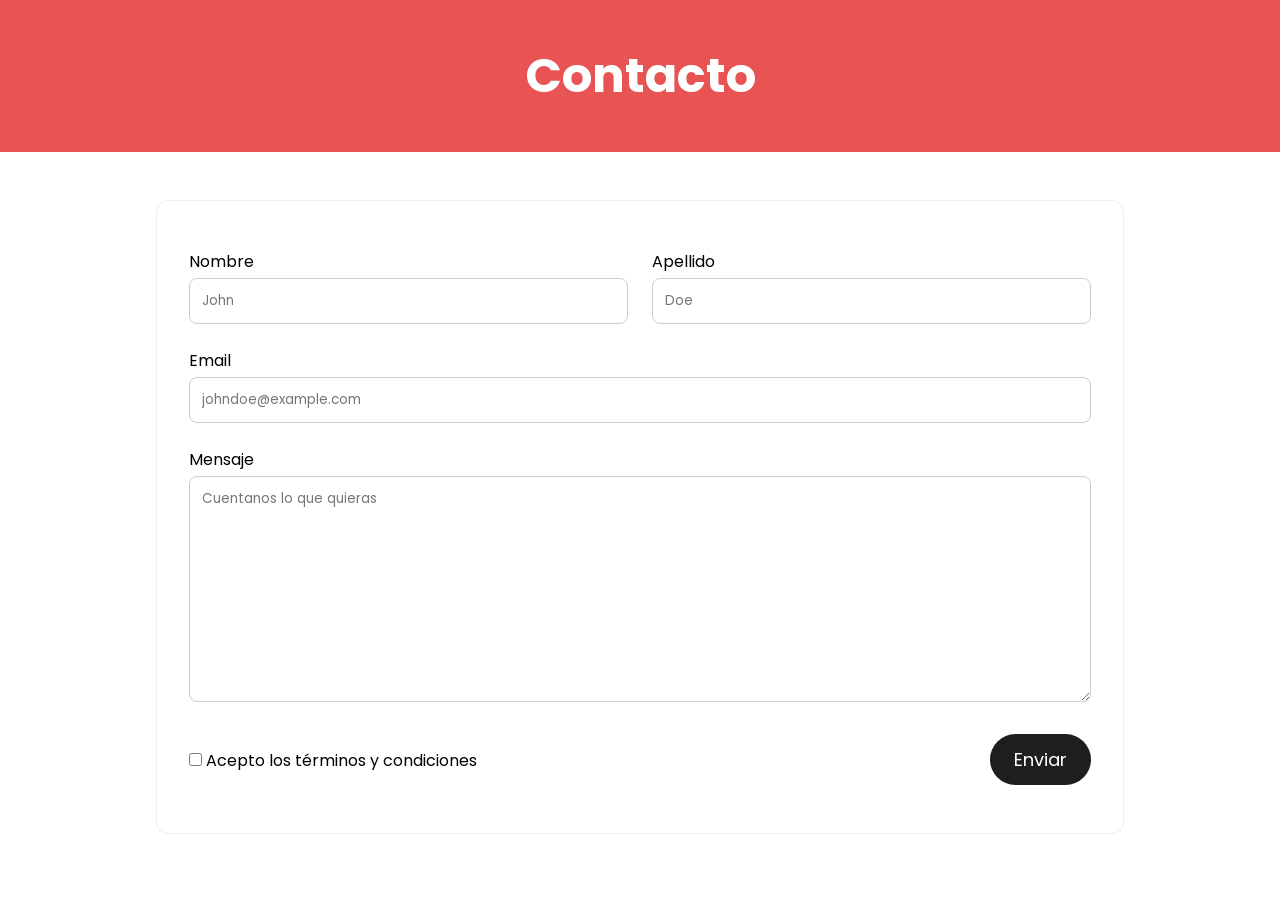
<file: index.html>
<!doctype html>
<html lang="es">
    <head>
        <meta charset="UTF-8" />
        <meta name="viewport" content="width=device-width, initial-scale=1.0" />
        <title>Formularios</title>
        <link rel="stylesheet" href="css/estilos.css" />
        <link rel="preconnect" href="https://fonts.googleapis.com" />
        <link rel="preconnect" href="https://fonts.gstatic.com" crossorigin />
        <link
            href="https://fonts.googleapis.com/css2?family=Poppins:ital,wght@0,100;0,200;0,300;0,400;0,500;0,600;0,700;0,800;0,900;1,100;1,200;1,300;1,400;1,500;1,600;1,700;1,800;1,900&display=swap"
            rel="stylesheet"
        />
    </head>

    <body>
        <header class="hero">
            <h1>Contacto</h1>
        </header>
        <main class="contenedor">
            <form
                action="https://formsubmit.co/refinan-nupcial-1y@icloud.com"
                method="post"
            >
                <input
                    type="hidden"
                    name="_subject"
                    value="[Test] Contact form"
                />
                <input type="hidden" name="_template" value="box" />
                <input type="hidden" name="_next" value="https://dw3-ejercicio-forms.netlify.app/gracias.html" />
                <div class="dos-columnas">
                    <div>
                        <label for="nombre">Nombre</label>
                        <input
                            type="text"
                            id="nombre"
                            name="nombre"
                            placeholder="John"
                            required
                        />
                    </div>
                    <div>
                        <label for="apellido">Apellido</label>
                        <input
                            type="text"
                            id="apellido"
                            name="apellido"
                            placeholder="Doe"
                            required
                        />
                    </div>
                </div>
                <label for="email">Email</label>
                <input
                    type="email"
                    id="email"
                    name="email"
                    placeholder="johndoe@example.com"
                    required
                />
                <label for="comentarios">Mensaje</label>
                <textarea
                    name="comentarios"
                    id="comentarios"
                    cols="30"
                    rows="10"
                    placeholder="Cuentanos lo que quieras"
                    required
                ></textarea>
                <div class="form-footer">
                    <div>
                        <input type="checkbox" id="terminos" required />
                        <label for="terminos"
                            >Acepto los términos y condiciones</label
                        >
                    </div>

                    <button type="submit">Enviar</button>
                </div>
            </form>
        </main>
    </body>
</html>
</file>
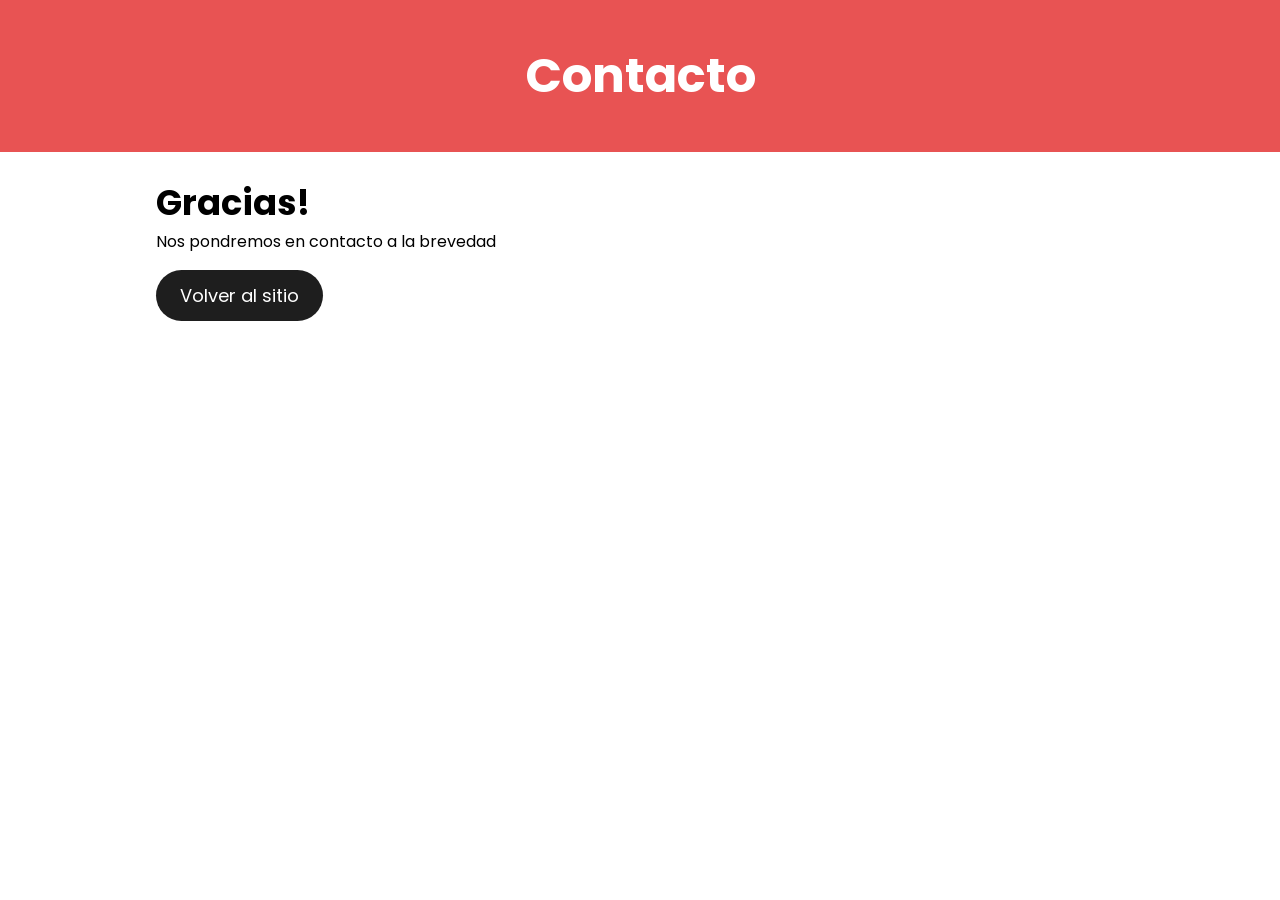
<file: gracias.html>
<!doctype html>
<html lang="es">
  <head>
    <meta charset="UTF-8" />
    <meta name="viewport" content="width=device-width, initial-scale=1.0" />
    <title>Formularios</title>
    <link rel="stylesheet" href="css/estilos.css" />
    <link rel="preconnect" href="https://fonts.googleapis.com" />
    <link rel="preconnect" href="https://fonts.gstatic.com" crossorigin />
    <link
      href="https://fonts.googleapis.com/css2?family=Poppins:ital,wght@0,100;0,200;0,300;0,400;0,500;0,600;0,700;0,800;0,900;1,100;1,200;1,300;1,400;1,500;1,600;1,700;1,800;1,900&display=swap"
      rel="stylesheet"
    />
  </head>

  <body class="gracias">
    <header class="hero">
      <h1>Contacto</h1>
    </header>
    <main class="contenedor">
      <h2>Gracias!</h2>
      <p>Nos pondremos en contacto a la brevedad</p>
      <a href="index.html" class="boton">Volver al sitio</a>
    </main>
  </body>
</html>
</file>
<file: css/estilos.css>
* {
    box-sizing: border-box;
    margin: 0;
    padding: 0;
}

.contenedor {
    max-width: 1000px;
    margin-inline: auto;
    padding-inline: 1rem;
}

:root {
    --primario: rgb(232, 83, 83);
    accent-color: var(--primario);
}   

body {
    font-family: "Poppins";
}


h1 {
    font-size: 3rem;
}

h2 {
    font-size: 2.2rem;
}

form {
    padding: 3rem 2rem;
    border: 1px solid #eee;
    margin-top: 3rem;
    border-radius: 12px;
}

label {
    margin-bottom: 4px;
    display: inline-block;
}

input,
select,
textarea {
    margin-bottom: 1.5rem;
    padding: 12px;
    border: none;
    border: 1px solid #ccc;
    display: block;
    width: 100%;
    border-radius: 8px;
    font-family: inherit;
}

textarea {
    resize: vertical;
}

fieldset {
    padding: 16px 24px;
    display: block;
    margin-bottom: 20px;
    border: 1px solid black;
    border-right-width: 4px;
    border-bottom-width: 4px;
}
legend {
    display: block;
    padding-left: 12px;
    padding-right: 12px;
    margin-inline: auto;
}

input[type="radio"],
input[type="checkbox"] {
    display: inline-block;
    width: auto;
    margin: 0;
}

.botones-form {
    display: grid;
    grid-template-columns: 1fr 1fr;
    gap: 16px;
    margin-top: 24px;
}

form button {
    padding: 12px;
    border: 1px solid #1e1e1e;
    border-radius: 16px;
    cursor: pointer;
}

form button[type="submit"], .boton {
    background-color: #1e1e1e;
    color: #fff;
    transition: all 0.2s;
    padding: 12px 24px;
    font-size: 18px;
    border-radius: 100px;
    border: none;
    font-family: inherit;
    display: inline-block;
    text-decoration: none;
}

form button[type="submit"]:hover, .boton:hover {
    background-color: var(--primario);
}

input[type="radio"] + label {
    margin-left: 4px;
    margin-right: 16px;
}

.dos-columnas {
    display: grid;
    grid-template-columns: 1fr 1fr;
    gap: 24px;
}

header {
    padding: 40px;
    background-color: var(--primario);
    color: white;
    margin-bottom: 24px;
    text-align: center;
}

input:checked + label {
    color: tomato;
}

.form-footer {
    display: flex;
    justify-content: space-between;
    align-items: baseline;
    margin-top: 2rem;
    gap: 1rem;
}

.gracias p {
    margin-bottom: 1rem;
}


@media screen and (max-width: 767px) {
    header {
        margin-bottom: 24px;
    }
    .dos-columnas {
        grid-template-columns: 1fr;
    }
    .form-footer {
        flex-direction: column;
        align-items: center;
    }
}
</file>
